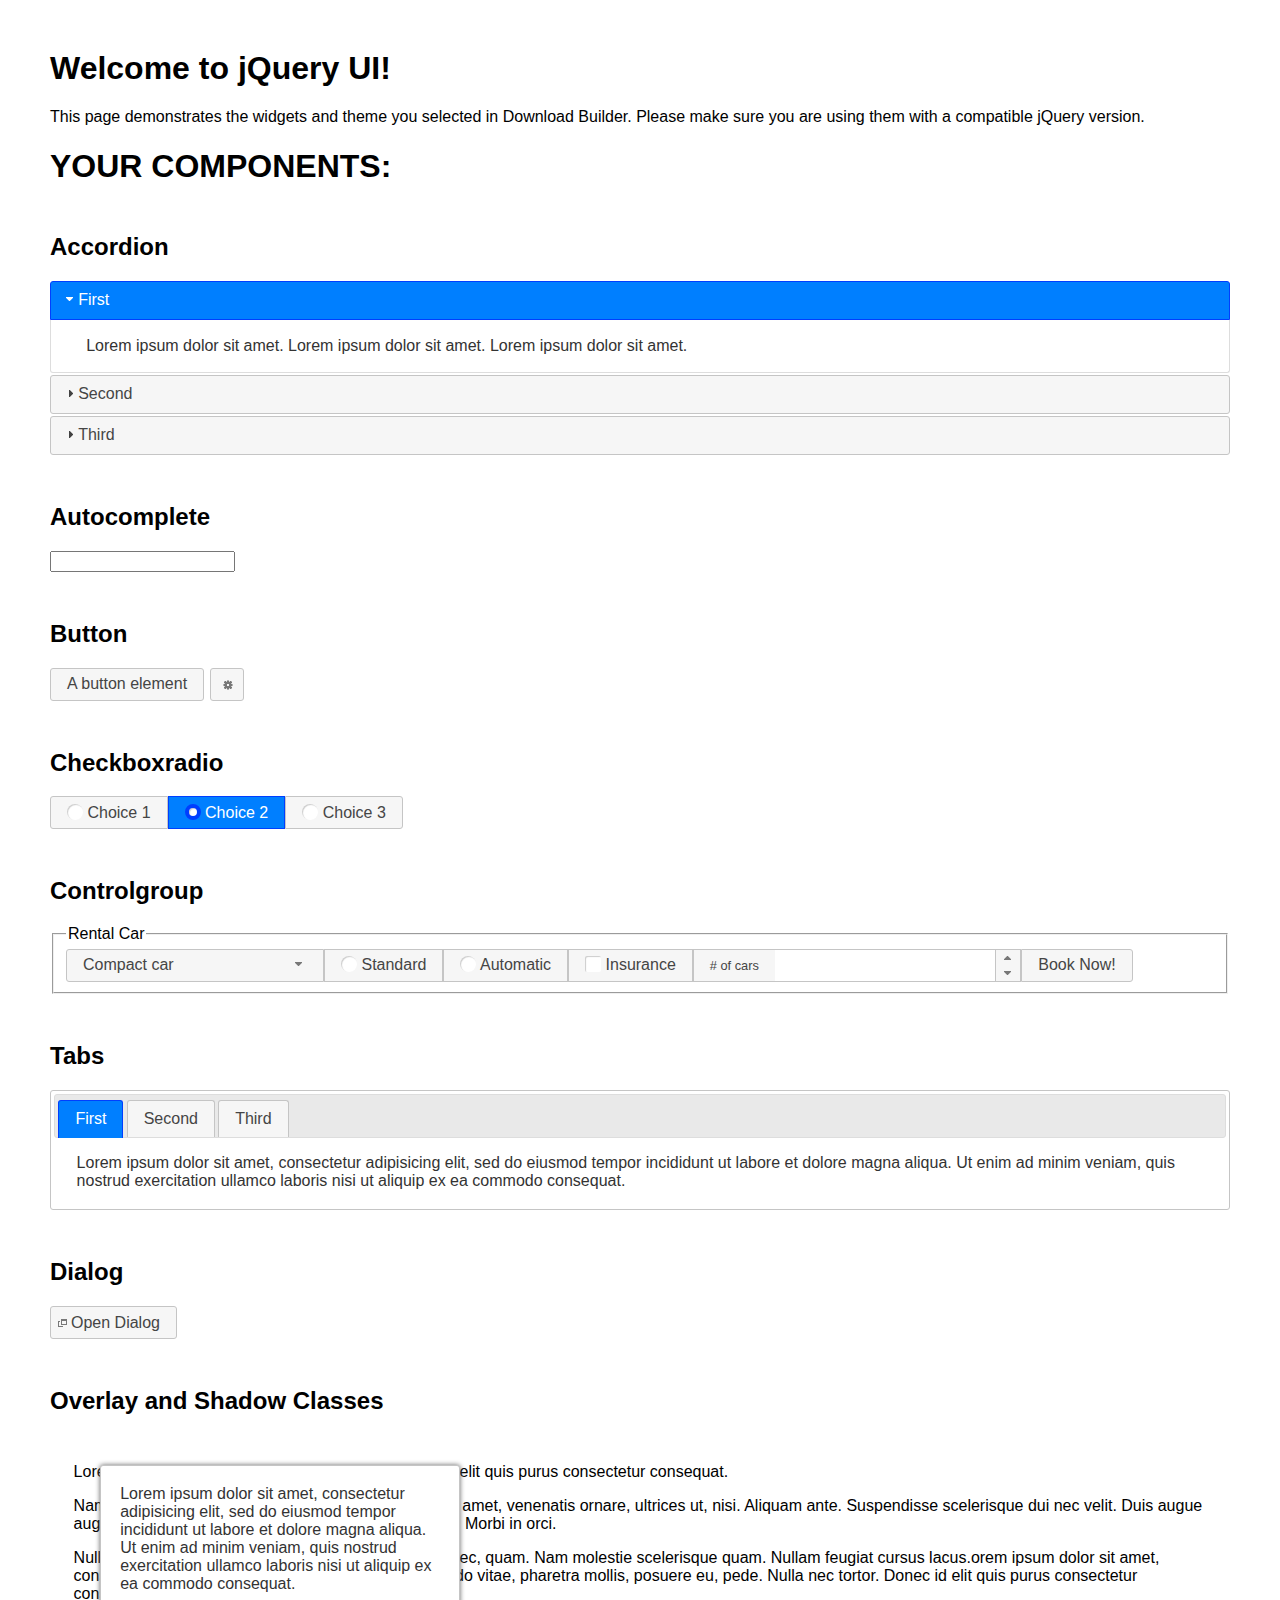
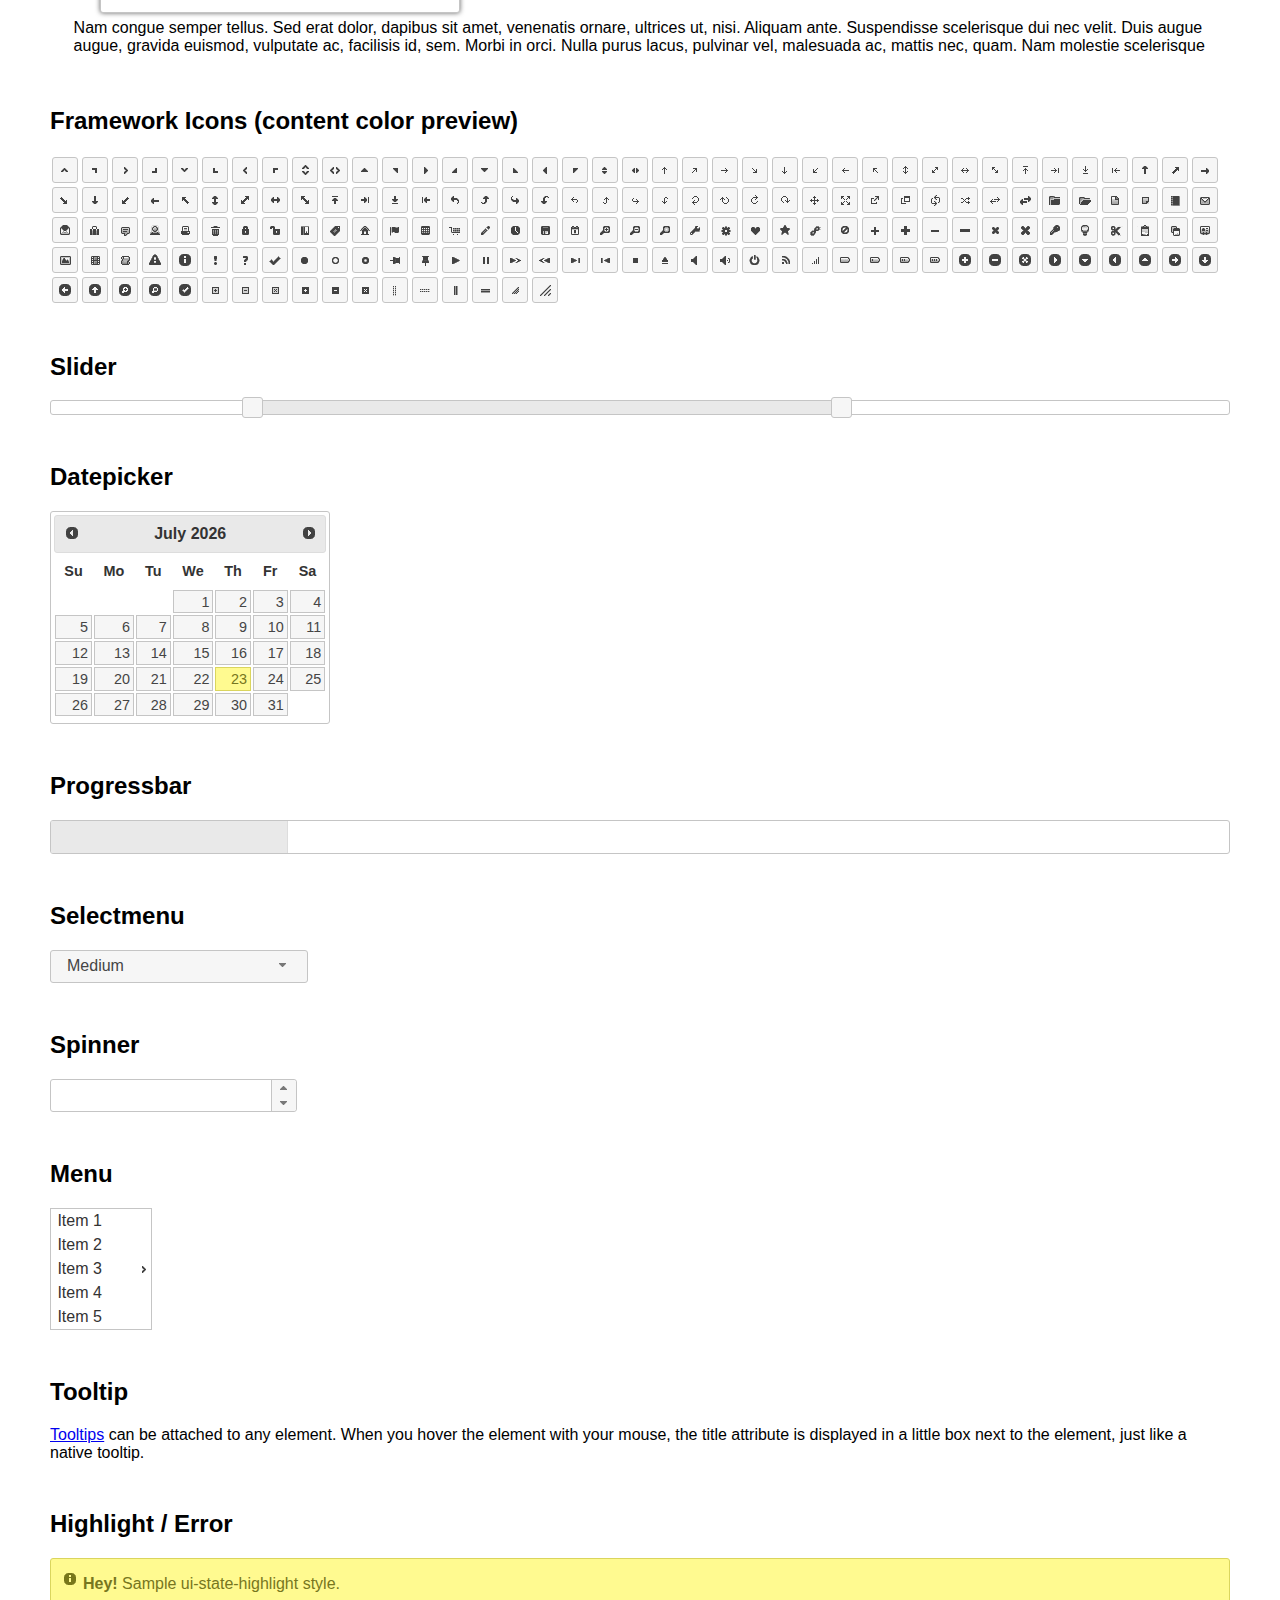
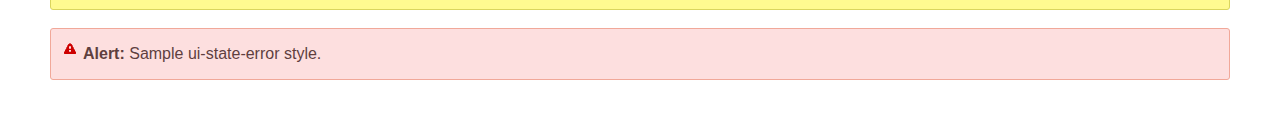
<file: assests/jQueryUI/jquery-ui-1.13.2/index.html>
<!doctype html>
<html lang="us">
<head>
	<meta charset="utf-8">
	<title>jQuery UI Example Page</title>
	<link href="jquery-ui.css" rel="stylesheet">
	<style>
	body{
		font-family: "Trebuchet MS", sans-serif;
		margin: 50px;
	}
	.demoHeaders {
		margin-top: 2em;
	}
	#dialog-link {
		padding: .4em 1em .4em 20px;
		text-decoration: none;
		position: relative;
	}
	#dialog-link span.ui-icon {
		margin: 0 5px 0 0;
		position: absolute;
		left: .2em;
		top: 50%;
		margin-top: -8px;
	}
	#icons {
		margin: 0;
		padding: 0;
	}
	#icons li {
		margin: 2px;
		position: relative;
		padding: 4px 0;
		cursor: pointer;
		float: left;
		list-style: none;
	}
	#icons span.ui-icon {
		float: left;
		margin: 0 4px;
	}
	.fakewindowcontain .ui-widget-overlay {
		position: absolute;
	}
	select {
		width: 200px;
	}
	</style>
</head>
<body>

<h1>Welcome to jQuery UI!</h1>

<div class="ui-widget">
	<p>This page demonstrates the widgets and theme you selected in Download Builder. Please make sure you are using them with a compatible jQuery version.</p>
</div>

<h1>YOUR COMPONENTS:</h1>

<!-- Accordion -->
<h2 class="demoHeaders">Accordion</h2>
<div id="accordion">
	<h3>First</h3>
	<div>Lorem ipsum dolor sit amet. Lorem ipsum dolor sit amet. Lorem ipsum dolor sit amet.</div>
	<h3>Second</h3>
	<div>Phasellus mattis tincidunt nibh.</div>
	<h3>Third</h3>
	<div>Nam dui erat, auctor a, dignissim quis.</div>
</div>

<!-- Autocomplete -->
<h2 class="demoHeaders">Autocomplete</h2>
<div>
	<input id="autocomplete" title="type &quot;a&quot;">
</div>

<!-- Button -->
<h2 class="demoHeaders">Button</h2>
<button id="button">A button element</button>
<button id="button-icon">An icon-only button</button>

<!-- Checkboxradio -->
<h2 class="demoHeaders">Checkboxradio</h2>
<form style="margin-top: 1em;">
	<div id="radioset">
		<input type="radio" id="radio1" name="radio"><label for="radio1">Choice 1</label>
		<input type="radio" id="radio2" name="radio" checked="checked"><label for="radio2">Choice 2</label>
		<input type="radio" id="radio3" name="radio"><label for="radio3">Choice 3</label>
	</div>
</form>

<!-- Controlgroup -->
<h2 class="demoHeaders">Controlgroup</h2>
<fieldset>
	<legend>Rental Car</legend>
	<div id="controlgroup">
		<select id="car-type">
			<option>Compact car</option>
			<option>Midsize car</option>
			<option>Full size car</option>
			<option>SUV</option>
			<option>Luxury</option>
			<option>Truck</option>
			<option>Van</option>
		</select>
		<label for="transmission-standard">Standard</label>
		<input type="radio" name="transmission" id="transmission-standard">
		<label for="transmission-automatic">Automatic</label>
		<input type="radio" name="transmission" id="transmission-automatic">
		<label for="insurance">Insurance</label>
		<input type="checkbox" name="insurance" id="insurance">
		<label for="horizontal-spinner" class="ui-controlgroup-label"># of cars</label>
		<input id="horizontal-spinner" class="ui-spinner-input">
		<button>Book Now!</button>
	</div>
</fieldset>

<!-- Tabs -->
<h2 class="demoHeaders">Tabs</h2>
<div id="tabs">
	<ul>
		<li><a href="#tabs-1">First</a></li>
		<li><a href="#tabs-2">Second</a></li>
		<li><a href="#tabs-3">Third</a></li>
	</ul>
	<div id="tabs-1">Lorem ipsum dolor sit amet, consectetur adipisicing elit, sed do eiusmod tempor incididunt ut labore et dolore magna aliqua. Ut enim ad minim veniam, quis nostrud exercitation ullamco laboris nisi ut aliquip ex ea commodo consequat.</div>
	<div id="tabs-2">Phasellus mattis tincidunt nibh. Cras orci urna, blandit id, pretium vel, aliquet ornare, felis. Maecenas scelerisque sem non nisl. Fusce sed lorem in enim dictum bibendum.</div>
	<div id="tabs-3">Nam dui erat, auctor a, dignissim quis, sollicitudin eu, felis. Pellentesque nisi urna, interdum eget, sagittis et, consequat vestibulum, lacus. Mauris porttitor ullamcorper augue.</div>
</div>

<h2 class="demoHeaders">Dialog</h2>
<p>
	<button id="dialog-link" class="ui-button ui-corner-all ui-widget">
		<span class="ui-icon ui-icon-newwin"></span>Open Dialog
	</button>
</p>

<h2 class="demoHeaders">Overlay and Shadow Classes</h2>
<div style="position: relative; width: 96%; height: 200px; padding:1% 2%; overflow:hidden;" class="fakewindowcontain">
	<p>Lorem ipsum dolor sit amet,  Nulla nec tortor. Donec id elit quis purus consectetur consequat. </p><p>Nam congue semper tellus. Sed erat dolor, dapibus sit amet, venenatis ornare, ultrices ut, nisi. Aliquam ante. Suspendisse scelerisque dui nec velit. Duis augue augue, gravida euismod, vulputate ac, facilisis id, sem. Morbi in orci. </p><p>Nulla purus lacus, pulvinar vel, malesuada ac, mattis nec, quam. Nam molestie scelerisque quam. Nullam feugiat cursus lacus.orem ipsum dolor sit amet, consectetur adipiscing elit. Donec libero risus, commodo vitae, pharetra mollis, posuere eu, pede. Nulla nec tortor. Donec id elit quis purus consectetur consequat. </p><p>Nam congue semper tellus. Sed erat dolor, dapibus sit amet, venenatis ornare, ultrices ut, nisi. Aliquam ante. Suspendisse scelerisque dui nec velit. Duis augue augue, gravida euismod, vulputate ac, facilisis id, sem. Morbi in orci. Nulla purus lacus, pulvinar vel, malesuada ac, mattis nec, quam. Nam molestie scelerisque quam. </p><p>Nullam feugiat cursus lacus.orem ipsum dolor sit amet, consectetur adipiscing elit. Donec libero risus, commodo vitae, pharetra mollis, posuere eu, pede. Nulla nec tortor. Donec id elit quis purus consectetur consequat. Nam congue semper tellus. Sed erat dolor, dapibus sit amet, venenatis ornare, ultrices ut, nisi. Aliquam ante. </p><p>Suspendisse scelerisque dui nec velit. Duis augue augue, gravida euismod, vulputate ac, facilisis id, sem. Morbi in orci. Nulla purus lacus, pulvinar vel, malesuada ac, mattis nec, quam. Nam molestie scelerisque quam. Nullam feugiat cursus lacus.orem ipsum dolor sit amet, consectetur adipiscing elit. Donec libero risus, commodo vitae, pharetra mollis, posuere eu, pede. Nulla nec tortor. Donec id elit quis purus consectetur consequat. Nam congue semper tellus. Sed erat dolor, dapibus sit amet, venenatis ornare, ultrices ut, nisi. </p>

	<!-- ui-dialog -->
	<div class="ui-widget-overlay ui-front"></div>
	<div style="position: absolute; width: 320px; left: 50px; top: 30px; padding: 1.2em" class="ui-widget ui-front ui-widget-content ui-corner-all ui-widget-shadow">
		Lorem ipsum dolor sit amet, consectetur adipisicing elit, sed do eiusmod tempor incididunt ut labore et dolore magna aliqua. Ut enim ad minim veniam, quis nostrud exercitation ullamco laboris nisi ut aliquip ex ea commodo consequat.
	</div>

</div>

<!-- ui-dialog -->
<div id="dialog" title="Dialog Title">
	<p>Lorem ipsum dolor sit amet, consectetur adipisicing elit, sed do eiusmod tempor incididunt ut labore et dolore magna aliqua. Ut enim ad minim veniam, quis nostrud exercitation ullamco laboris nisi ut aliquip ex ea commodo consequat.</p>
</div>


<h2 class="demoHeaders">Framework Icons (content color preview)</h2>
<ul id="icons" class="ui-widget ui-helper-clearfix">
	<li class="ui-state-default ui-corner-all" title=".ui-icon-caret-1-n"><span class="ui-icon ui-icon-caret-1-n"></span></li>
	<li class="ui-state-default ui-corner-all" title=".ui-icon-caret-1-ne"><span class="ui-icon ui-icon-caret-1-ne"></span></li>
	<li class="ui-state-default ui-corner-all" title=".ui-icon-caret-1-e"><span class="ui-icon ui-icon-caret-1-e"></span></li>
	<li class="ui-state-default ui-corner-all" title=".ui-icon-caret-1-se"><span class="ui-icon ui-icon-caret-1-se"></span></li>
	<li class="ui-state-default ui-corner-all" title=".ui-icon-caret-1-s"><span class="ui-icon ui-icon-caret-1-s"></span></li>
	<li class="ui-state-default ui-corner-all" title=".ui-icon-caret-1-sw"><span class="ui-icon ui-icon-caret-1-sw"></span></li>
	<li class="ui-state-default ui-corner-all" title=".ui-icon-caret-1-w"><span class="ui-icon ui-icon-caret-1-w"></span></li>
	<li class="ui-state-default ui-corner-all" title=".ui-icon-caret-1-nw"><span class="ui-icon ui-icon-caret-1-nw"></span></li>
	<li class="ui-state-default ui-corner-all" title=".ui-icon-caret-2-n-s"><span class="ui-icon ui-icon-caret-2-n-s"></span></li>
	<li class="ui-state-default ui-corner-all" title=".ui-icon-caret-2-e-w"><span class="ui-icon ui-icon-caret-2-e-w"></span></li>
	<li class="ui-state-default ui-corner-all" title=".ui-icon-triangle-1-n"><span class="ui-icon ui-icon-triangle-1-n"></span></li>
	<li class="ui-state-default ui-corner-all" title=".ui-icon-triangle-1-ne"><span class="ui-icon ui-icon-triangle-1-ne"></span></li>
	<li class="ui-state-default ui-corner-all" title=".ui-icon-triangle-1-e"><span class="ui-icon ui-icon-triangle-1-e"></span></li>
	<li class="ui-state-default ui-corner-all" title=".ui-icon-triangle-1-se"><span class="ui-icon ui-icon-triangle-1-se"></span></li>
	<li class="ui-state-default ui-corner-all" title=".ui-icon-triangle-1-s"><span class="ui-icon ui-icon-triangle-1-s"></span></li>
	<li class="ui-state-default ui-corner-all" title=".ui-icon-triangle-1-sw"><span class="ui-icon ui-icon-triangle-1-sw"></span></li>
	<li class="ui-state-default ui-corner-all" title=".ui-icon-triangle-1-w"><span class="ui-icon ui-icon-triangle-1-w"></span></li>
	<li class="ui-state-default ui-corner-all" title=".ui-icon-triangle-1-nw"><span class="ui-icon ui-icon-triangle-1-nw"></span></li>
	<li class="ui-state-default ui-corner-all" title=".ui-icon-triangle-2-n-s"><span class="ui-icon ui-icon-triangle-2-n-s"></span></li>
	<li class="ui-state-default ui-corner-all" title=".ui-icon-triangle-2-e-w"><span class="ui-icon ui-icon-triangle-2-e-w"></span></li>
	<li class="ui-state-default ui-corner-all" title=".ui-icon-arrow-1-n"><span class="ui-icon ui-icon-arrow-1-n"></span></li>
	<li class="ui-state-default ui-corner-all" title=".ui-icon-arrow-1-ne"><span class="ui-icon ui-icon-arrow-1-ne"></span></li>
	<li class="ui-state-default ui-corner-all" title=".ui-icon-arrow-1-e"><span class="ui-icon ui-icon-arrow-1-e"></span></li>
	<li class="ui-state-default ui-corner-all" title=".ui-icon-arrow-1-se"><span class="ui-icon ui-icon-arrow-1-se"></span></li>
	<li class="ui-state-default ui-corner-all" title=".ui-icon-arrow-1-s"><span class="ui-icon ui-icon-arrow-1-s"></span></li>
	<li class="ui-state-default ui-corner-all" title=".ui-icon-arrow-1-sw"><span class="ui-icon ui-icon-arrow-1-sw"></span></li>
	<li class="ui-state-default ui-corner-all" title=".ui-icon-arrow-1-w"><span class="ui-icon ui-icon-arrow-1-w"></span></li>
	<li class="ui-state-default ui-corner-all" title=".ui-icon-arrow-1-nw"><span class="ui-icon ui-icon-arrow-1-nw"></span></li>
	<li class="ui-state-default ui-corner-all" title=".ui-icon-arrow-2-n-s"><span class="ui-icon ui-icon-arrow-2-n-s"></span></li>
	<li class="ui-state-default ui-corner-all" title=".ui-icon-arrow-2-ne-sw"><span class="ui-icon ui-icon-arrow-2-ne-sw"></span></li>
	<li class="ui-state-default ui-corner-all" title=".ui-icon-arrow-2-e-w"><span class="ui-icon ui-icon-arrow-2-e-w"></span></li>
	<li class="ui-state-default ui-corner-all" title=".ui-icon-arrow-2-se-nw"><span class="ui-icon ui-icon-arrow-2-se-nw"></span></li>
	<li class="ui-state-default ui-corner-all" title=".ui-icon-arrowstop-1-n"><span class="ui-icon ui-icon-arrowstop-1-n"></span></li>
	<li class="ui-state-default ui-corner-all" title=".ui-icon-arrowstop-1-e"><span class="ui-icon ui-icon-arrowstop-1-e"></span></li>
	<li class="ui-state-default ui-corner-all" title=".ui-icon-arrowstop-1-s"><span class="ui-icon ui-icon-arrowstop-1-s"></span></li>
	<li class="ui-state-default ui-corner-all" title=".ui-icon-arrowstop-1-w"><span class="ui-icon ui-icon-arrowstop-1-w"></span></li>
	<li class="ui-state-default ui-corner-all" title=".ui-icon-arrowthick-1-n"><span class="ui-icon ui-icon-arrowthick-1-n"></span></li>
	<li class="ui-state-default ui-corner-all" title=".ui-icon-arrowthick-1-ne"><span class="ui-icon ui-icon-arrowthick-1-ne"></span></li>
	<li class="ui-state-default ui-corner-all" title=".ui-icon-arrowthick-1-e"><span class="ui-icon ui-icon-arrowthick-1-e"></span></li>
	<li class="ui-state-default ui-corner-all" title=".ui-icon-arrowthick-1-se"><span class="ui-icon ui-icon-arrowthick-1-se"></span></li>
	<li class="ui-state-default ui-corner-all" title=".ui-icon-arrowthick-1-s"><span class="ui-icon ui-icon-arrowthick-1-s"></span></li>
	<li class="ui-state-default ui-corner-all" title=".ui-icon-arrowthick-1-sw"><span class="ui-icon ui-icon-arrowthick-1-sw"></span></li>
	<li class="ui-state-default ui-corner-all" title=".ui-icon-arrowthick-1-w"><span class="ui-icon ui-icon-arrowthick-1-w"></span></li>
	<li class="ui-state-default ui-corner-all" title=".ui-icon-arrowthick-1-nw"><span class="ui-icon ui-icon-arrowthick-1-nw"></span></li>
	<li class="ui-state-default ui-corner-all" title=".ui-icon-arrowthick-2-n-s"><span class="ui-icon ui-icon-arrowthick-2-n-s"></span></li>
	<li class="ui-state-default ui-corner-all" title=".ui-icon-arrowthick-2-ne-sw"><span class="ui-icon ui-icon-arrowthick-2-ne-sw"></span></li>
	<li class="ui-state-default ui-corner-all" title=".ui-icon-arrowthick-2-e-w"><span class="ui-icon ui-icon-arrowthick-2-e-w"></span></li>
	<li class="ui-state-default ui-corner-all" title=".ui-icon-arrowthick-2-se-nw"><span class="ui-icon ui-icon-arrowthick-2-se-nw"></span></li>
	<li class="ui-state-default ui-corner-all" title=".ui-icon-arrowthickstop-1-n"><span class="ui-icon ui-icon-arrowthickstop-1-n"></span></li>
	<li class="ui-state-default ui-corner-all" title=".ui-icon-arrowthickstop-1-e"><span class="ui-icon ui-icon-arrowthickstop-1-e"></span></li>
	<li class="ui-state-default ui-corner-all" title=".ui-icon-arrowthickstop-1-s"><span class="ui-icon ui-icon-arrowthickstop-1-s"></span></li>
	<li class="ui-state-default ui-corner-all" title=".ui-icon-arrowthickstop-1-w"><span class="ui-icon ui-icon-arrowthickstop-1-w"></span></li>
	<li class="ui-state-default ui-corner-all" title=".ui-icon-arrowreturnthick-1-w"><span class="ui-icon ui-icon-arrowreturnthick-1-w"></span></li>
	<li class="ui-state-default ui-corner-all" title=".ui-icon-arrowreturnthick-1-n"><span class="ui-icon ui-icon-arrowreturnthick-1-n"></span></li>
	<li class="ui-state-default ui-corner-all" title=".ui-icon-arrowreturnthick-1-e"><span class="ui-icon ui-icon-arrowreturnthick-1-e"></span></li>
	<li class="ui-state-default ui-corner-all" title=".ui-icon-arrowreturnthick-1-s"><span class="ui-icon ui-icon-arrowreturnthick-1-s"></span></li>
	<li class="ui-state-default ui-corner-all" title=".ui-icon-arrowreturn-1-w"><span class="ui-icon ui-icon-arrowreturn-1-w"></span></li>
	<li class="ui-state-default ui-corner-all" title=".ui-icon-arrowreturn-1-n"><span class="ui-icon ui-icon-arrowreturn-1-n"></span></li>
	<li class="ui-state-default ui-corner-all" title=".ui-icon-arrowreturn-1-e"><span class="ui-icon ui-icon-arrowreturn-1-e"></span></li>
	<li class="ui-state-default ui-corner-all" title=".ui-icon-arrowreturn-1-s"><span class="ui-icon ui-icon-arrowreturn-1-s"></span></li>
	<li class="ui-state-default ui-corner-all" title=".ui-icon-arrowrefresh-1-w"><span class="ui-icon ui-icon-arrowrefresh-1-w"></span></li>
	<li class="ui-state-default ui-corner-all" title=".ui-icon-arrowrefresh-1-n"><span class="ui-icon ui-icon-arrowrefresh-1-n"></span></li>
	<li class="ui-state-default ui-corner-all" title=".ui-icon-arrowrefresh-1-e"><span class="ui-icon ui-icon-arrowrefresh-1-e"></span></li>
	<li class="ui-state-default ui-corner-all" title=".ui-icon-arrowrefresh-1-s"><span class="ui-icon ui-icon-arrowrefresh-1-s"></span></li>
	<li class="ui-state-default ui-corner-all" title=".ui-icon-arrow-4"><span class="ui-icon ui-icon-arrow-4"></span></li>
	<li class="ui-state-default ui-corner-all" title=".ui-icon-arrow-4-diag"><span class="ui-icon ui-icon-arrow-4-diag"></span></li>
	<li class="ui-state-default ui-corner-all" title=".ui-icon-extlink"><span class="ui-icon ui-icon-extlink"></span></li>
	<li class="ui-state-default ui-corner-all" title=".ui-icon-newwin"><span class="ui-icon ui-icon-newwin"></span></li>
	<li class="ui-state-default ui-corner-all" title=".ui-icon-refresh"><span class="ui-icon ui-icon-refresh"></span></li>
	<li class="ui-state-default ui-corner-all" title=".ui-icon-shuffle"><span class="ui-icon ui-icon-shuffle"></span></li>
	<li class="ui-state-default ui-corner-all" title=".ui-icon-transfer-e-w"><span class="ui-icon ui-icon-transfer-e-w"></span></li>
	<li class="ui-state-default ui-corner-all" title=".ui-icon-transferthick-e-w"><span class="ui-icon ui-icon-transferthick-e-w"></span></li>
	<li class="ui-state-default ui-corner-all" title=".ui-icon-folder-collapsed"><span class="ui-icon ui-icon-folder-collapsed"></span></li>
	<li class="ui-state-default ui-corner-all" title=".ui-icon-folder-open"><span class="ui-icon ui-icon-folder-open"></span></li>
	<li class="ui-state-default ui-corner-all" title=".ui-icon-document"><span class="ui-icon ui-icon-document"></span></li>
	<li class="ui-state-default ui-corner-all" title=".ui-icon-document-b"><span class="ui-icon ui-icon-document-b"></span></li>
	<li class="ui-state-default ui-corner-all" title=".ui-icon-note"><span class="ui-icon ui-icon-note"></span></li>
	<li class="ui-state-default ui-corner-all" title=".ui-icon-mail-closed"><span class="ui-icon ui-icon-mail-closed"></span></li>
	<li class="ui-state-default ui-corner-all" title=".ui-icon-mail-open"><span class="ui-icon ui-icon-mail-open"></span></li>
	<li class="ui-state-default ui-corner-all" title=".ui-icon-suitcase"><span class="ui-icon ui-icon-suitcase"></span></li>
	<li class="ui-state-default ui-corner-all" title=".ui-icon-comment"><span class="ui-icon ui-icon-comment"></span></li>
	<li class="ui-state-default ui-corner-all" title=".ui-icon-person"><span class="ui-icon ui-icon-person"></span></li>
	<li class="ui-state-default ui-corner-all" title=".ui-icon-print"><span class="ui-icon ui-icon-print"></span></li>
	<li class="ui-state-default ui-corner-all" title=".ui-icon-trash"><span class="ui-icon ui-icon-trash"></span></li>
	<li class="ui-state-default ui-corner-all" title=".ui-icon-locked"><span class="ui-icon ui-icon-locked"></span></li>
	<li class="ui-state-default ui-corner-all" title=".ui-icon-unlocked"><span class="ui-icon ui-icon-unlocked"></span></li>
	<li class="ui-state-default ui-corner-all" title=".ui-icon-bookmark"><span class="ui-icon ui-icon-bookmark"></span></li>
	<li class="ui-state-default ui-corner-all" title=".ui-icon-tag"><span class="ui-icon ui-icon-tag"></span></li>
	<li class="ui-state-default ui-corner-all" title=".ui-icon-home"><span class="ui-icon ui-icon-home"></span></li>
	<li class="ui-state-default ui-corner-all" title=".ui-icon-flag"><span class="ui-icon ui-icon-flag"></span></li>
	<li class="ui-state-default ui-corner-all" title=".ui-icon-calculator"><span class="ui-icon ui-icon-calculator"></span></li>
	<li class="ui-state-default ui-corner-all" title=".ui-icon-cart"><span class="ui-icon ui-icon-cart"></span></li>
	<li class="ui-state-default ui-corner-all" title=".ui-icon-pencil"><span class="ui-icon ui-icon-pencil"></span></li>
	<li class="ui-state-default ui-corner-all" title=".ui-icon-clock"><span class="ui-icon ui-icon-clock"></span></li>
	<li class="ui-state-default ui-corner-all" title=".ui-icon-disk"><span class="ui-icon ui-icon-disk"></span></li>
	<li class="ui-state-default ui-corner-all" title=".ui-icon-calendar"><span class="ui-icon ui-icon-calendar"></span></li>
	<li class="ui-state-default ui-corner-all" title=".ui-icon-zoomin"><span class="ui-icon ui-icon-zoomin"></span></li>
	<li class="ui-state-default ui-corner-all" title=".ui-icon-zoomout"><span class="ui-icon ui-icon-zoomout"></span></li>
	<li class="ui-state-default ui-corner-all" title=".ui-icon-search"><span class="ui-icon ui-icon-search"></span></li>
	<li class="ui-state-default ui-corner-all" title=".ui-icon-wrench"><span class="ui-icon ui-icon-wrench"></span></li>
	<li class="ui-state-default ui-corner-all" title=".ui-icon-gear"><span class="ui-icon ui-icon-gear"></span></li>
	<li class="ui-state-default ui-corner-all" title=".ui-icon-heart"><span class="ui-icon ui-icon-heart"></span></li>
	<li class="ui-state-default ui-corner-all" title=".ui-icon-star"><span class="ui-icon ui-icon-star"></span></li>
	<li class="ui-state-default ui-corner-all" title=".ui-icon-link"><span class="ui-icon ui-icon-link"></span></li>
	<li class="ui-state-default ui-corner-all" title=".ui-icon-cancel"><span class="ui-icon ui-icon-cancel"></span></li>
	<li class="ui-state-default ui-corner-all" title=".ui-icon-plus"><span class="ui-icon ui-icon-plus"></span></li>
	<li class="ui-state-default ui-corner-all" title=".ui-icon-plusthick"><span class="ui-icon ui-icon-plusthick"></span></li>
	<li class="ui-state-default ui-corner-all" title=".ui-icon-minus"><span class="ui-icon ui-icon-minus"></span></li>
	<li class="ui-state-default ui-corner-all" title=".ui-icon-minusthick"><span class="ui-icon ui-icon-minusthick"></span></li>
	<li class="ui-state-default ui-corner-all" title=".ui-icon-close"><span class="ui-icon ui-icon-close"></span></li>
	<li class="ui-state-default ui-corner-all" title=".ui-icon-closethick"><span class="ui-icon ui-icon-closethick"></span></li>
	<li class="ui-state-default ui-corner-all" title=".ui-icon-key"><span class="ui-icon ui-icon-key"></span></li>
	<li class="ui-state-default ui-corner-all" title=".ui-icon-lightbulb"><span class="ui-icon ui-icon-lightbulb"></span></li>
	<li class="ui-state-default ui-corner-all" title=".ui-icon-scissors"><span class="ui-icon ui-icon-scissors"></span></li>
	<li class="ui-state-default ui-corner-all" title=".ui-icon-clipboard"><span class="ui-icon ui-icon-clipboard"></span></li>
	<li class="ui-state-default ui-corner-all" title=".ui-icon-copy"><span class="ui-icon ui-icon-copy"></span></li>
	<li class="ui-state-default ui-corner-all" title=".ui-icon-contact"><span class="ui-icon ui-icon-contact"></span></li>
	<li class="ui-state-default ui-corner-all" title=".ui-icon-image"><span class="ui-icon ui-icon-image"></span></li>
	<li class="ui-state-default ui-corner-all" title=".ui-icon-video"><span class="ui-icon ui-icon-video"></span></li>
	<li class="ui-state-default ui-corner-all" title=".ui-icon-script"><span class="ui-icon ui-icon-script"></span></li>
	<li class="ui-state-default ui-corner-all" title=".ui-icon-alert"><span class="ui-icon ui-icon-alert"></span></li>
	<li class="ui-state-default ui-corner-all" title=".ui-icon-info"><span class="ui-icon ui-icon-info"></span></li>
	<li class="ui-state-default ui-corner-all" title=".ui-icon-notice"><span class="ui-icon ui-icon-notice"></span></li>
	<li class="ui-state-default ui-corner-all" title=".ui-icon-help"><span class="ui-icon ui-icon-help"></span></li>
	<li class="ui-state-default ui-corner-all" title=".ui-icon-check"><span class="ui-icon ui-icon-check"></span></li>
	<li class="ui-state-default ui-corner-all" title=".ui-icon-bullet"><span class="ui-icon ui-icon-bullet"></span></li>
	<li class="ui-state-default ui-corner-all" title=".ui-icon-radio-off"><span class="ui-icon ui-icon-radio-off"></span></li>
	<li class="ui-state-default ui-corner-all" title=".ui-icon-radio-on"><span class="ui-icon ui-icon-radio-on"></span></li>
	<li class="ui-state-default ui-corner-all" title=".ui-icon-pin-w"><span class="ui-icon ui-icon-pin-w"></span></li>
	<li class="ui-state-default ui-corner-all" title=".ui-icon-pin-s"><span class="ui-icon ui-icon-pin-s"></span></li>
	<li class="ui-state-default ui-corner-all" title=".ui-icon-play"><span class="ui-icon ui-icon-play"></span></li>
	<li class="ui-state-default ui-corner-all" title=".ui-icon-pause"><span class="ui-icon ui-icon-pause"></span></li>
	<li class="ui-state-default ui-corner-all" title=".ui-icon-seek-next"><span class="ui-icon ui-icon-seek-next"></span></li>
	<li class="ui-state-default ui-corner-all" title=".ui-icon-seek-prev"><span class="ui-icon ui-icon-seek-prev"></span></li>
	<li class="ui-state-default ui-corner-all" title=".ui-icon-seek-end"><span class="ui-icon ui-icon-seek-end"></span></li>
	<li class="ui-state-default ui-corner-all" title=".ui-icon-seek-first"><span class="ui-icon ui-icon-seek-first"></span></li>
	<li class="ui-state-default ui-corner-all" title=".ui-icon-stop"><span class="ui-icon ui-icon-stop"></span></li>
	<li class="ui-state-default ui-corner-all" title=".ui-icon-eject"><span class="ui-icon ui-icon-eject"></span></li>
	<li class="ui-state-default ui-corner-all" title=".ui-icon-volume-off"><span class="ui-icon ui-icon-volume-off"></span></li>
	<li class="ui-state-default ui-corner-all" title=".ui-icon-volume-on"><span class="ui-icon ui-icon-volume-on"></span></li>
	<li class="ui-state-default ui-corner-all" title=".ui-icon-power"><span class="ui-icon ui-icon-power"></span></li>
	<li class="ui-state-default ui-corner-all" title=".ui-icon-signal-diag"><span class="ui-icon ui-icon-signal-diag"></span></li>
	<li class="ui-state-default ui-corner-all" title=".ui-icon-signal"><span class="ui-icon ui-icon-signal"></span></li>
	<li class="ui-state-default ui-corner-all" title=".ui-icon-battery-0"><span class="ui-icon ui-icon-battery-0"></span></li>
	<li class="ui-state-default ui-corner-all" title=".ui-icon-battery-1"><span class="ui-icon ui-icon-battery-1"></span></li>
	<li class="ui-state-default ui-corner-all" title=".ui-icon-battery-2"><span class="ui-icon ui-icon-battery-2"></span></li>
	<li class="ui-state-default ui-corner-all" title=".ui-icon-battery-3"><span class="ui-icon ui-icon-battery-3"></span></li>
	<li class="ui-state-default ui-corner-all" title=".ui-icon-circle-plus"><span class="ui-icon ui-icon-circle-plus"></span></li>
	<li class="ui-state-default ui-corner-all" title=".ui-icon-circle-minus"><span class="ui-icon ui-icon-circle-minus"></span></li>
	<li class="ui-state-default ui-corner-all" title=".ui-icon-circle-close"><span class="ui-icon ui-icon-circle-close"></span></li>
	<li class="ui-state-default ui-corner-all" title=".ui-icon-circle-triangle-e"><span class="ui-icon ui-icon-circle-triangle-e"></span></li>
	<li class="ui-state-default ui-corner-all" title=".ui-icon-circle-triangle-s"><span class="ui-icon ui-icon-circle-triangle-s"></span></li>
	<li class="ui-state-default ui-corner-all" title=".ui-icon-circle-triangle-w"><span class="ui-icon ui-icon-circle-triangle-w"></span></li>
	<li class="ui-state-default ui-corner-all" title=".ui-icon-circle-triangle-n"><span class="ui-icon ui-icon-circle-triangle-n"></span></li>
	<li class="ui-state-default ui-corner-all" title=".ui-icon-circle-arrow-e"><span class="ui-icon ui-icon-circle-arrow-e"></span></li>
	<li class="ui-state-default ui-corner-all" title=".ui-icon-circle-arrow-s"><span class="ui-icon ui-icon-circle-arrow-s"></span></li>
	<li class="ui-state-default ui-corner-all" title=".ui-icon-circle-arrow-w"><span class="ui-icon ui-icon-circle-arrow-w"></span></li>
	<li class="ui-state-default ui-corner-all" title=".ui-icon-circle-arrow-n"><span class="ui-icon ui-icon-circle-arrow-n"></span></li>
	<li class="ui-state-default ui-corner-all" title=".ui-icon-circle-zoomin"><span class="ui-icon ui-icon-circle-zoomin"></span></li>
	<li class="ui-state-default ui-corner-all" title=".ui-icon-circle-zoomout"><span class="ui-icon ui-icon-circle-zoomout"></span></li>
	<li class="ui-state-default ui-corner-all" title=".ui-icon-circle-check"><span class="ui-icon ui-icon-circle-check"></span></li>
	<li class="ui-state-default ui-corner-all" title=".ui-icon-circlesmall-plus"><span class="ui-icon ui-icon-circlesmall-plus"></span></li>
	<li class="ui-state-default ui-corner-all" title=".ui-icon-circlesmall-minus"><span class="ui-icon ui-icon-circlesmall-minus"></span></li>
	<li class="ui-state-default ui-corner-all" title=".ui-icon-circlesmall-close"><span class="ui-icon ui-icon-circlesmall-close"></span></li>
	<li class="ui-state-default ui-corner-all" title=".ui-icon-squaresmall-plus"><span class="ui-icon ui-icon-squaresmall-plus"></span></li>
	<li class="ui-state-default ui-corner-all" title=".ui-icon-squaresmall-minus"><span class="ui-icon ui-icon-squaresmall-minus"></span></li>
	<li class="ui-state-default ui-corner-all" title=".ui-icon-squaresmall-close"><span class="ui-icon ui-icon-squaresmall-close"></span></li>
	<li class="ui-state-default ui-corner-all" title=".ui-icon-grip-dotted-vertical"><span class="ui-icon ui-icon-grip-dotted-vertical"></span></li>
	<li class="ui-state-default ui-corner-all" title=".ui-icon-grip-dotted-horizontal"><span class="ui-icon ui-icon-grip-dotted-horizontal"></span></li>
	<li class="ui-state-default ui-corner-all" title=".ui-icon-grip-solid-vertical"><span class="ui-icon ui-icon-grip-solid-vertical"></span></li>
	<li class="ui-state-default ui-corner-all" title=".ui-icon-grip-solid-horizontal"><span class="ui-icon ui-icon-grip-solid-horizontal"></span></li>
	<li class="ui-state-default ui-corner-all" title=".ui-icon-gripsmall-diagonal-se"><span class="ui-icon ui-icon-gripsmall-diagonal-se"></span></li>
	<li class="ui-state-default ui-corner-all" title=".ui-icon-grip-diagonal-se"><span class="ui-icon ui-icon-grip-diagonal-se"></span></li>
</ul>

<!-- Slider -->
<h2 class="demoHeaders">Slider</h2>
<div id="slider"></div>

<!-- Datepicker -->
<h2 class="demoHeaders">Datepicker</h2>
<div id="datepicker"></div>

<!-- Progressbar -->
<h2 class="demoHeaders">Progressbar</h2>
<div id="progressbar"></div>

<!-- Progressbar -->
<h2 class="demoHeaders">Selectmenu</h2>
<select id="selectmenu">
	<option>Slower</option>
	<option>Slow</option>
	<option selected="selected">Medium</option>
	<option>Fast</option>
	<option>Faster</option>
</select>

<!-- Spinner -->
<h2 class="demoHeaders">Spinner</h2>
<input id="spinner">

<!-- Menu -->
<h2 class="demoHeaders">Menu</h2>
<ul style="width:100px;" id="menu">
	<li><div>Item 1</div></li>
	<li><div>Item 2</div></li>
	<li><div>Item 3</div>
		<ul>
			<li><div>Item 3-1</div></li>
			<li><div>Item 3-2</div></li>
			<li><div>Item 3-3</div></li>
			<li><div>Item 3-4</div></li>
			<li><div>Item 3-5</div></li>
		</ul>
	</li>
	<li><div>Item 4</div></li>
	<li><div>Item 5</div></li>
</ul>

<!-- Tooltip -->
<h2 class="demoHeaders">Tooltip</h2>
<p id="tooltip">
	<a href="#" title="That&apos;s what this widget is">Tooltips</a> can be attached to any element. When you hover
the element with your mouse, the title attribute is displayed in a little box next to the element, just like a native tooltip.
</p>

<!-- Highlight / Error -->
<h2 class="demoHeaders">Highlight / Error</h2>
<div class="ui-widget">
	<div class="ui-state-highlight ui-corner-all" style="margin-top: 20px; padding: 0 .7em;">
		<p><span class="ui-icon ui-icon-info" style="float: left; margin-right: .3em;"></span>
		<strong>Hey!</strong> Sample ui-state-highlight style.</p>
	</div>
</div>
<br>
<div class="ui-widget">
	<div class="ui-state-error ui-corner-all" style="padding: 0 .7em;">
		<p><span class="ui-icon ui-icon-alert" style="float: left; margin-right: .3em;"></span>
		<strong>Alert:</strong> Sample ui-state-error style.</p>
	</div>
</div>

<script src="external/jquery/jquery.js"></script>
<script src="jquery-ui.js"></script>
<script>
$( "#accordion" ).accordion();

var availableTags = [
	"ActionScript",
	"AppleScript",
	"Asp",
	"BASIC",
	"C",
	"C++",
	"Clojure",
	"COBOL",
	"ColdFusion",
	"Erlang",
	"Fortran",
	"Groovy",
	"Haskell",
	"Java",
	"JavaScript",
	"Lisp",
	"Perl",
	"PHP",
	"Python",
	"Ruby",
	"Scala",
	"Scheme"
];
$( "#autocomplete" ).autocomplete({
	source: availableTags
});

$( "#button" ).button();
$( "#button-icon" ).button({
	icon: "ui-icon-gear",
	showLabel: false
});

$( "#radioset" ).buttonset();

$( "#controlgroup" ).controlgroup();

$( "#tabs" ).tabs();

$( "#dialog" ).dialog({
	autoOpen: false,
	width: 400,
	buttons: [
		{
			text: "Ok",
			click: function() {
				$( this ).dialog( "close" );
			}
		},
		{
			text: "Cancel",
			click: function() {
				$( this ).dialog( "close" );
			}
		}
	]
});

// Link to open the dialog
$( "#dialog-link" ).click(function( event ) {
	$( "#dialog" ).dialog( "open" );
	event.preventDefault();
});

$( "#datepicker" ).datepicker({
	inline: true
});

$( "#slider" ).slider({
	range: true,
	values: [ 17, 67 ]
});

$( "#progressbar" ).progressbar({
	value: 20
});

$( "#spinner" ).spinner();

$( "#menu" ).menu();

$( "#tooltip" ).tooltip();

$( "#selectmenu" ).selectmenu();

// Hover states on the static widgets
$( "#dialog-link, #icons li" ).hover(
	function() {
		$( this ).addClass( "ui-state-hover" );
	},
	function() {
		$( this ).removeClass( "ui-state-hover" );
	}
);
</script>
</body>
</html>
</file>
